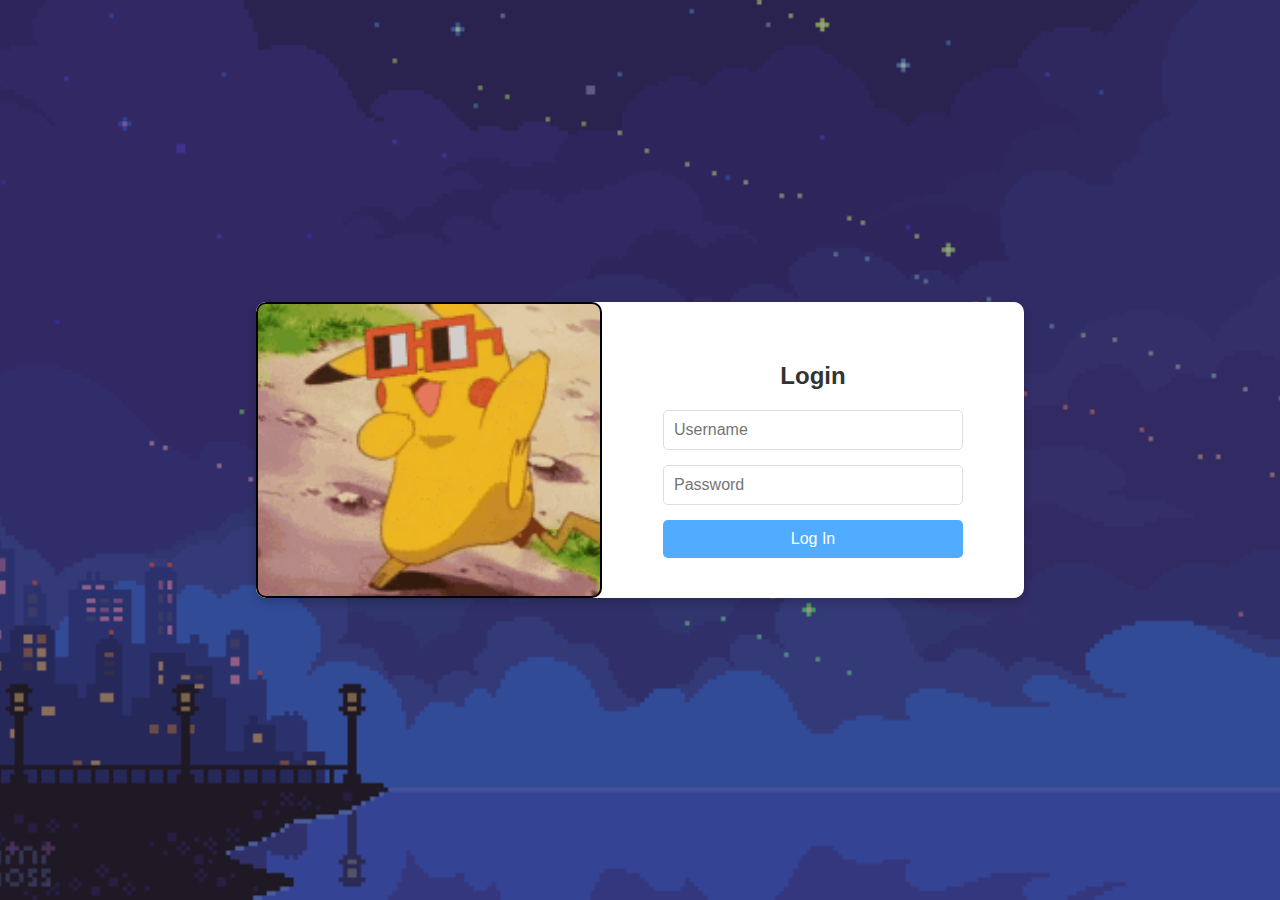
<file: index.html>
<!DOCTYPE html>
<html lang="en">
<head>
    <meta charset="UTF-8">
    <meta name="viewport" content="width=device-width, initial-scale=1.0">
    <link rel="stylesheet" href="logindes.css">
    <title>Login Page</title>
</head>
<body>
    <div class="bgblr"></div>
    <div class="container">
        <div class="image"></div>
        <div class="login">
            <h2>Login</h2>
            <form>
                <input type="email" id="username" placeholder="Username" required>
                <input type="password" id="password" placeholder="Password" required>
                <button type="submit" onclick="func()">Log In</button>
            </form>
        </div>
    </div>

    <script>
        function func()
       {
       var email = document.getElementById("username").value;
       var pass = document.getElementById('password').value;
       if(email == 'alche' && pass == '12345'){
           alert("succcessfull!")
           window.location.assign("Homep.html")
       }
       else{
           alert("Wrong entry invalid")
       }
       }
   </script>
</body>
</html>
</file>
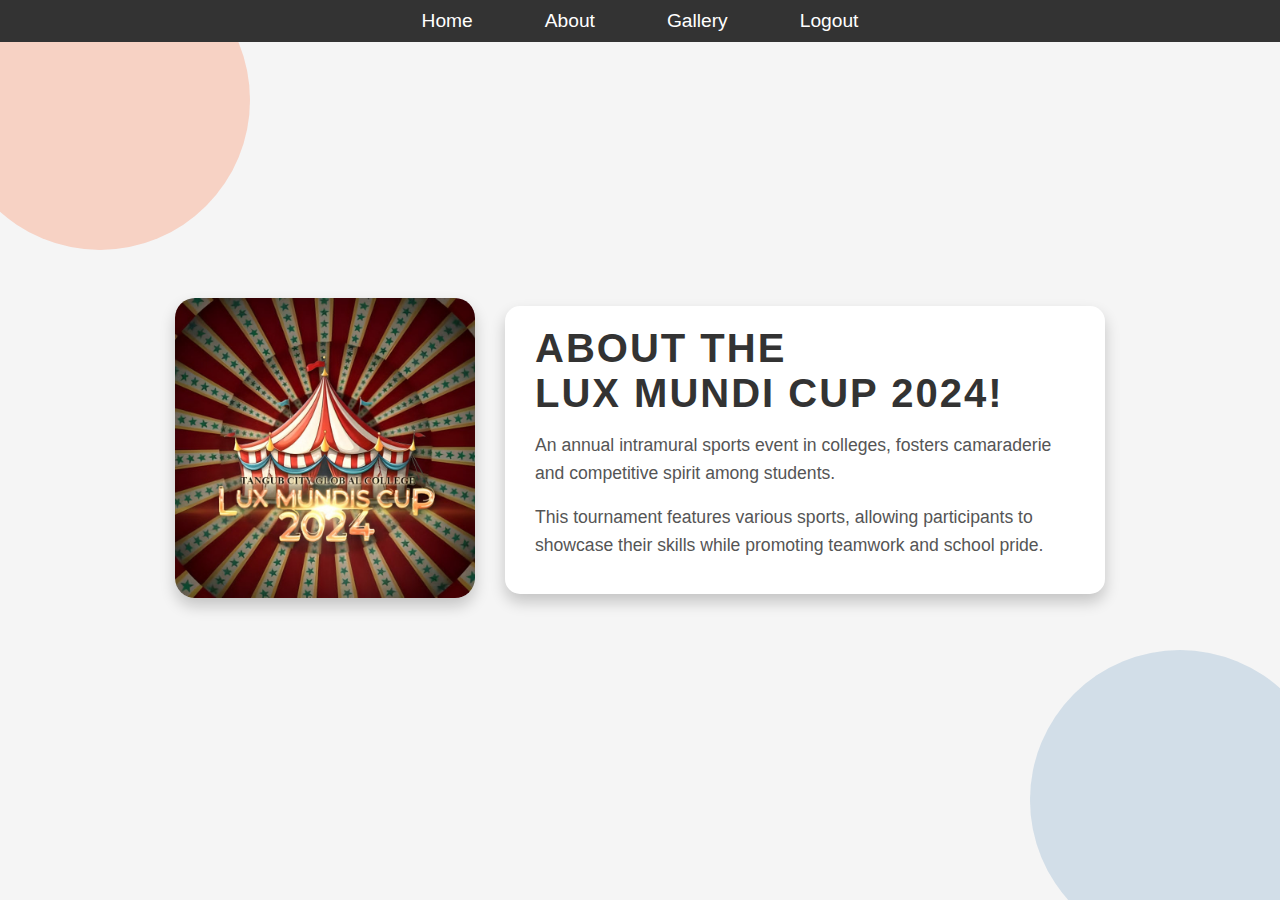
<file: Aboutp.html>
<!DOCTYPE html>
<html lang="en">
<head>
    <meta charset="UTF-8">
    <meta name="viewport" content="width=device-width, initial-scale=1.0">
    <title>About Me</title>
    <link rel="stylesheet" href="aboutpd.css">
</head>
<body>
    <!-- Navigation Bar -->
    <nav>
        <ul>
            <li><a href="Homep.html">Home</a></li>
            <li><a href="Aboutp.html">About</a></li>
            <li><a href="Galleryp.html">Gallery</a></li>
            <li><a href="index.html">Logout</a></li>
        </ul>
    </nav>

    <!-- About Section -->
    <section class="about">
        <div class="about-container">
            <!-- Profile Image -->
            <div class="about-image">
                <img src="luxmundilogo.jpg" alt="Your Picture">
            </div>

            <!-- About Description -->
            <div class="about-text">
                <h1>About The <br><span>Lux Mundi Cup 2024!</span></h1>
                <p>
                   An annual intramural sports event in colleges, fosters camaraderie and competitive 
                   spirit among students.
                </p>
                <p>
                    This tournament features various sports, allowing participants to showcase their skills
                    while promoting teamwork and school pride.
                </p>
                
            </div>
        </div>
    </section>
</body>
</html>
</file>
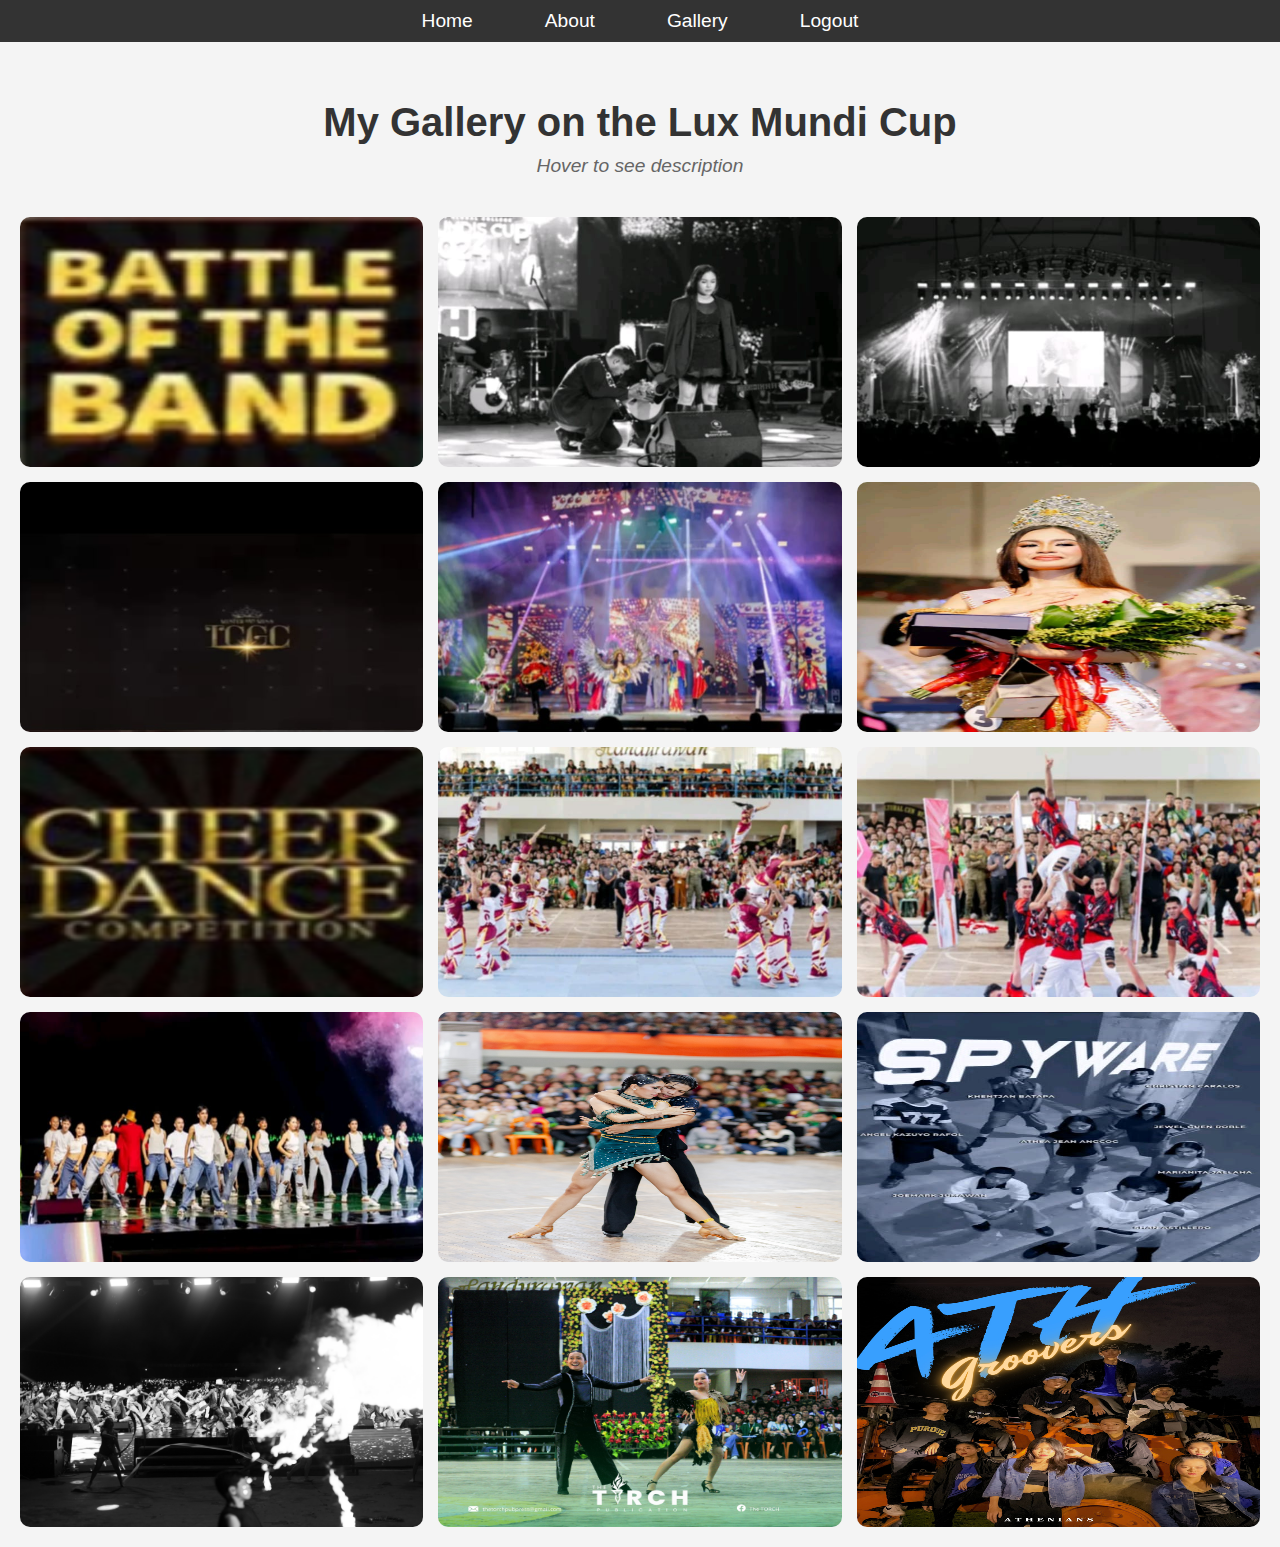
<file: Galleryp.html>
<!DOCTYPE html>
<html lang="en">
<head>
    <meta charset="UTF-8">
    <meta name="viewport" content="width=device-width, initial-scale=1.0">
    <title>Gallery - Flip Cards</title>
    <link rel="stylesheet" href="gallerypd.css">
</head>
<body>
    <!-- Navigation Bar -->
    <nav>
        <ul>
            <li><a href="Homep.html">Home</a></li>
            <li><a href="Aboutp.html">About</a></li>
            <li><a href="Galleryp.html">Gallery</a></li>
            <li><a href="index.html">Logout</a></li>
        </ul>
    </nav>

    <!-- Gallery Title -->
    <header class="gallery-title">
        <h1>My Gallery on the Lux Mundi Cup</h1>
        <p><i>Hover to see description</i></p>
    </header>

    <!-- Gallery Section -->
    <div class="gallery">
        <!-- Flip Card Example -->
        <div class="flip-card">
            <div class="flip-card-inner">
                <div class="flip-card-front">
                    <img src="battleband.jpg" alt="Image 1">
                </div>
                <div class="flip-card-back">
                    <p>My Favorite Event.</p>
                </div>
            </div>
        </div>
        
        <div class="flip-card">
            <div class="flip-card-inner">
                <div class="flip-card-front">
                    <img src="battleband1.jpg" alt="Image 2">
                </div>
                <div class="flip-card-back">
                    <p>
                        The TCGC Battle of the Bands is an exciting competition
                         where local bands perform original songs or covers. It 
                         showcases musical talent, connects artists with fans, and
                          offers prizes for the best performances, creating a vibrant
                          atmosphere of diverse music styles.</p>
                </div>
            </div>
        </div>

        <div class="flip-card">
            <div class="flip-card-inner">
                <div class="flip-card-front">
                    <img src="battleband2.jpg" alt="Image 2">
                </div>
                <div class="flip-card-back">
                    <p>TCGC Battle of the Bands, 6 instutes playing songs or covers 
                        that entertain the students of TCGC.
                    </p>
                </div>
            </div>
        </div>

        <div class="flip-card">
            <div class="flip-card-inner">
                <div class="flip-card-front">
                    <img src="mrmstcgc.jpg" alt="Image 1">
                </div>
                <div class="flip-card-back">
                    <p>My Favorite Event</p>
                </div>
            </div>
        </div>
        
        <div class="flip-card">
            <div class="flip-card-inner">
                <div class="flip-card-front">
                    <img src="mrmstcgc1.jpg" alt="Image 2">
                </div>
                <div class="flip-card-back">
                    <p>
                        The TCGC Mrs. and Ms. TCGC is a pageant that 
                        highlights the beauty and the intellect on each of the contestants.
                    </p>
                </div>
            </div>
        </div>

        <div class="flip-card">
            <div class="flip-card-inner">
                <div class="flip-card-front">
                    <img src="mrmstcgc2.jpg" alt="Image 2">
                </div>
                <div class="flip-card-back">
                    <p>
                        The TCGC Mrs. and Ms. TCGC is a pageant that highlights 
                        the talents and personalities of contestants through 
                        interviews, talent showcases, and evening wear presentations, 
                        celebrating confidence and community involvement.</p>
                </div>
            </div>
        </div>

        <div class="flip-card">
            <div class="flip-card-inner">
                <div class="flip-card-front">
                    <img src="cheer.jpg" alt="Image 1">
                </div>
                <div class="flip-card-back">
                    <p>My Favorite Event</p>
                </div>
            </div>
        </div>
        
        <div class="flip-card">
            <div class="flip-card-inner">
                <div class="flip-card-front">
                    <img src="cheer1.jpg" alt="Image 2">
                </div>
                <div class="flip-card-back">
                    <p>The TCGC Cheer Dance is an energetic event where teams 
                        perform choreographed dance routines with cheerleading 
                        elements. It showcases school spirit, teamwork, and 
                        creativity, entertaining the audience with dynamic 
                        performances.</p>
                </div>
            </div>
        </div>

        <div class="flip-card">
            <div class="flip-card-inner">
                <div class="flip-card-front">
                    <img src="cheer2.jpg" alt="Image 2">
                </div>
                <div class="flip-card-back">
                    <p>The TCGC Cheer Dance champion. The ICJE are the Champion at the
                        Cheerdance competition. thier movements and the choreography was
                        stunning.
                    </p>
                </div>
            </div>
        </div>

        <div class="flip-card">
            <div class="flip-card-inner">
                <div class="flip-card-front">
                    <img src="Opsal.jpg" alt="Image 1">
                </div>
                <div class="flip-card-back">
                    <p><b>Opening Salvo</b></p>
                </div>
            </div>
        </div>
        
        <div class="flip-card">
            <div class="flip-card-inner">
                <div class="flip-card-front">
                    <img src="dancesports1.jpg" alt="Image 2">
                </div>
                <div class="flip-card-back">
                    <p><b>Dance Sports</b></p>
                </div>
            </div>
        </div>

        <div class="flip-card">
            <div class="flip-card-inner">
                <div class="flip-card-front">
                    <img src="streetdance.jpg" alt="Image 2">
                </div>
                <div class="flip-card-back">
                    <p><b>Street Dance</b></p>
                </div>
            </div>
        </div>

        <div class="flip-card">
            <div class="flip-card-inner">
                <div class="flip-card-front">
                    <img src="Opsal2.jpg" alt="Image 1">
                </div>
                <div class="flip-card-back">
                    <p><b>Opening Salvo</b><br>refers to the first action or statement
                    in a series of events, setting the tone for what follows.</p>
                </div>
            </div>
        </div>
        
        <div class="flip-card">
            <div class="flip-card-inner">
                <div class="flip-card-front">
                    <img src="dancesports2 (1)d.jpg" alt="Image 2">
                </div>
                <div class="flip-card-back">
                    <p><b>Dance Sports</b><br>A dance competition where couples perform 
                    varius dance styles, often in ballroom and Latin catagories.</p>
                </div>
            </div>
        </div>

        <div class="flip-card">
            <div class="flip-card-inner">
                <div class="flip-card-front">
                    <img src="streetdance2.jpg" alt="Image 2">
                </div>
                <div class="flip-card-back">
                    <p><b>Street Dance</b><br>A broad term for dance style that
                    originated outside formal dance studios, often performed in urban
                spaces like streets, clubs and parks.</p>
                </div>
            </div>
        </div>
        <!-- Add more flip-card divs for additional images -->
    </div>
</body>
</html>
</file>
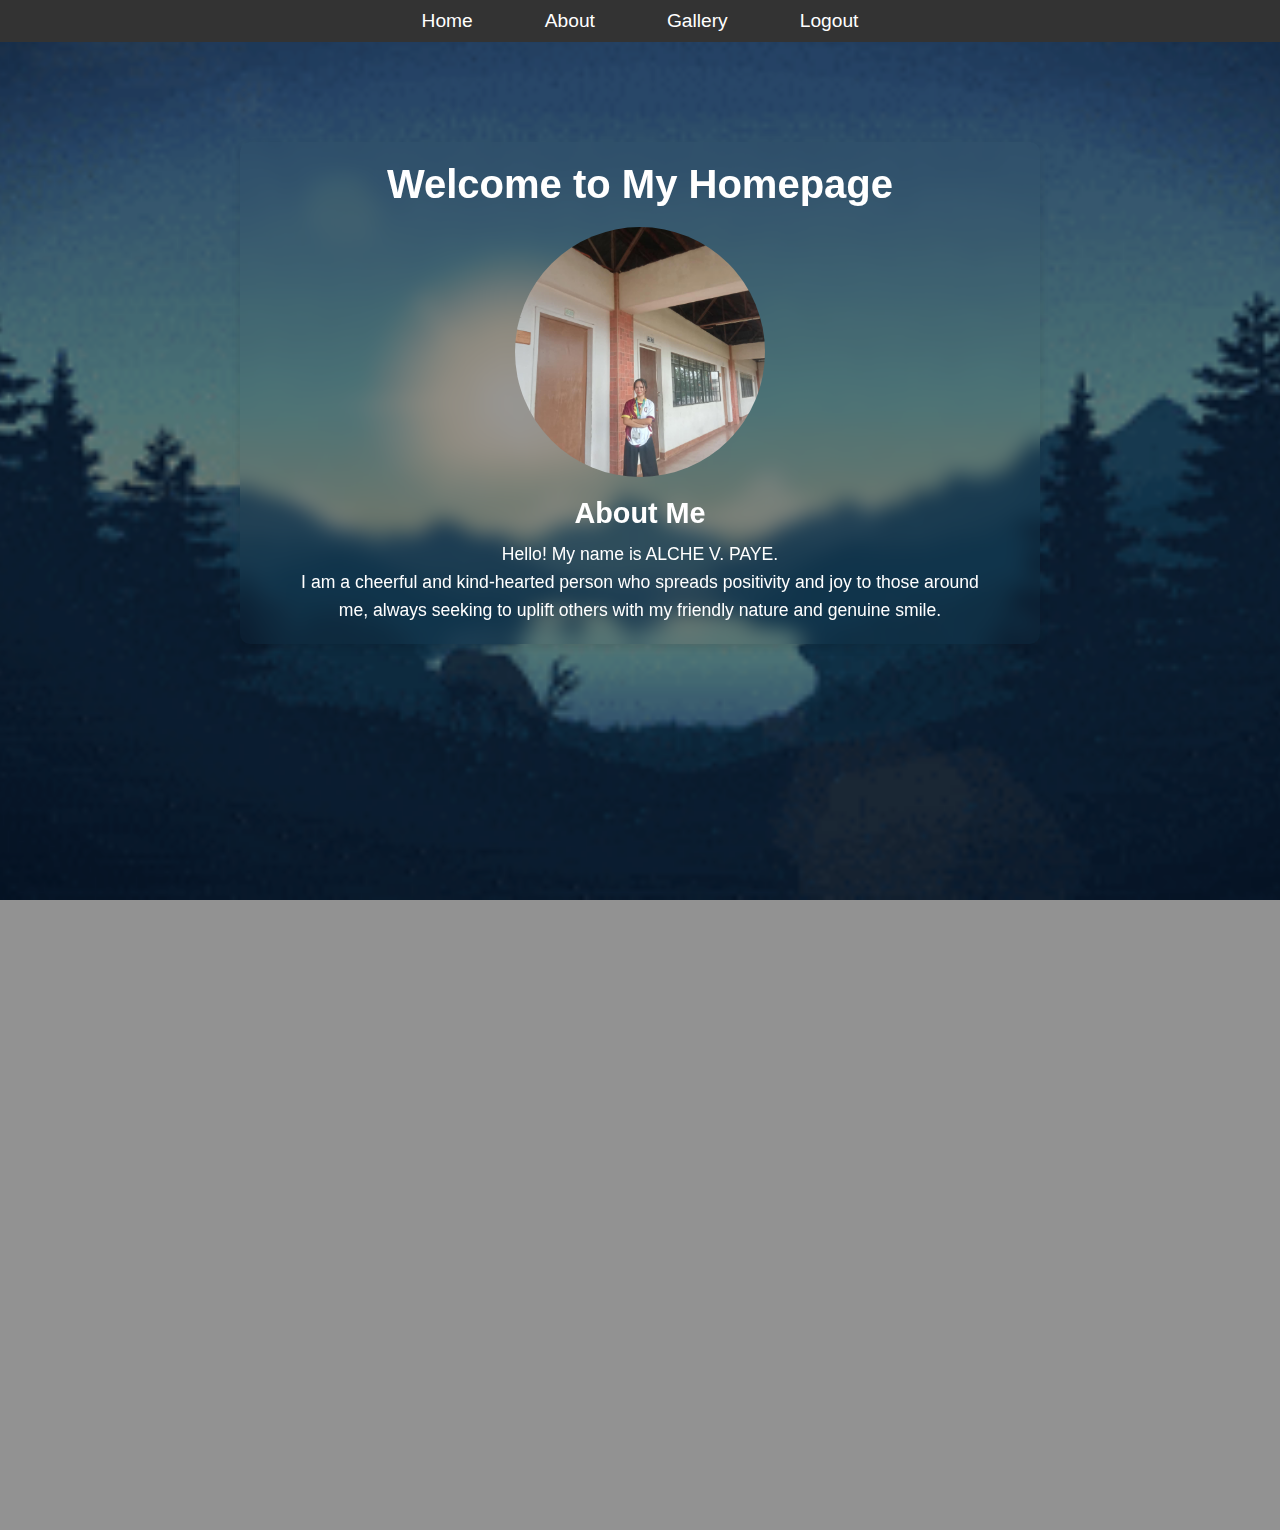
<file: Homep.html>
<!DOCTYPE html>
<html lang="en">
<head>
    <meta charset="UTF-8">
    <meta name="viewport" content="width=device-width, initial-scale=1.0">
    <title>Home Page</title>
    <link rel="stylesheet" href="homepd.css">
</head>
<body>
    <nav>
        <ul>
            <li><a href="Homep.html">Home</a></li>
            <li><a href="Aboutp.html">About</a></li>
            <li><a href="Galleryp.html">Gallery</a></li>
            <li><a href="index.html">Logout</a></li>
        </ul>
    </nav>
    <div class="bglbr"></div>
    <div class="container">
        <header>
            <h1>Welcome to My Homepage</h1>
        </header>
        <section class="profile" id="about">
            <img src="Alche2.jpg" alt="Your Name" class="profile-image">
            <div class="description">
                <h2>About Me</h2>
                <p>
                    Hello! My name is ALCHE V. PAYE. <br>I am a cheerful and 
                    kind-hearted person who spreads positivity and joy to
                     those around me, always seeking to uplift others with 
                     my friendly nature and genuine smile.
                </p></div></section></div>
</body>
</html>
</file>
<file: logindes.css>
body {
    margin: 0;
    font-family: Arial, sans-serif;
    display: flex;
    justify-content: center;
    align-items: center;
    background: linear-gradient(135deg, #4facfe, #00f2fe);
    overflow: hidden;
    background-image: url('loginwall.gif');
    background-position: center;
    background-repeat: no-repeat;
    background-size: cover;
    height: 100vh;
    width: 100%;
}

.bgblr{
    background-color: rgba(0, 0, 0, 0.4);
    height: 100vh;
    width: 100%;
    background-position: center;
    background-size: cover;
    position: absolute;
    z-index: -1;}

.container {
    display: flex;
    width: 60%;
    max-width: 800px;
    background: white;
    border-radius: 10px;
    box-shadow: 0 4px 10px rgba(0, 0, 0, 0.2);
    overflow: hidden;
    animation: fadeIn 1.5s ease-in-out;
}

@keyframes fadeIn {
    from {
        opacity: 0;
        transform: translateY(-20px);
    }
    to {
        opacity: 1;
        transform: translateY(0);
    }
}

.image {
    flex: 1;
    background: url('login_mini_pic.gif') no-repeat center center;
    background-size: cover;
    background-position: center;
    border: 2px solid;
    border-radius: 10px;
    box-shadow: 0, 0, 25px black;
  
}

.login {
    flex: 1;
    padding: 40px;
    display: flex;
    flex-direction: column;
    justify-content: center;
    align-items: center;
}

.login h2 {
    margin-bottom: 20px;
    color: #333;
}

.login form {
    width: 100%;
    max-width: 300px;
    display: flex;
    flex-direction: column;
}

.login input {
    margin-bottom: 15px;
    padding: 10px;
    border: 1px solid #ddd;
    border-radius: 5px;
    font-size: 16px;
}

.login button {
    padding: 10px;
    border: none;
    border-radius: 5px;
    background: #4facfe;
    color: white;
    font-size: 16px;
    cursor: pointer;
    transition: background 0.3s;
}

.login button:hover {
    background: #008cba;
}

@media (max-width: 768px) {
    .container {
        flex-direction: column;
    }

    .image {
        height: 200px;
        flex: none;
    }
}
</file>
<file: aboutpd.css>
/* General Reset */
* {
    margin: 0;
    padding: 0;
    box-sizing: border-box;
}

body {
    font-family: 'Arial', sans-serif;
    background-color: #f5f5f5;
    color: #333;
    overflow: hidden;
}

/* Navigation Bar */
nav {
    width: 100%;
    background-color: #333;
    padding: 10px 0;
    position: fixed;
    top: 0;
    z-index: 1000;
}

nav ul {
    display: flex;
    justify-content: center;
    list-style-type: none;
}

nav ul li {
    margin: 0 20px;
}

nav ul li a {
    color: #fff;
    text-decoration: none;
    font-size: 1.2rem;
    padding: 8px 16px;
    border-radius: 5px;
    transition: background-color 0.3s ease;
}

nav ul li a:hover {
    background-color: #555;
}

/* About Section */
.about {
    padding: 40px 20px;
    display: flex;
    justify-content: center;
    align-items: center;
    min-height: 100vh;
    background-color: #f5f5f5;
    position: relative;
    overflow: hidden;
}

.about::before {
    content: "";
    position: absolute;
    top: -50px;
    left: -50px;
    width: 300px;
    height: 300px;
    background: rgba(255, 69, 0, 0.2);
    border-radius: 50%;
    z-index: 0;
    animation: float 6s ease-in-out infinite;
}

.about::after {
    content: "";
    position: absolute;
    bottom: -50px;
    right: -50px;
    width: 300px;
    height: 300px;
    background: rgba(70, 130, 180, 0.2);
    border-radius: 50%;
    z-index: 0;
    animation: float-reverse 8s ease-in-out infinite;
}

@keyframes float {
    0%, 100% {
        transform: translateY(0);
    }
    50% {
        transform: translateY(-20px);
    }
}

@keyframes float-reverse {
    0%, 100% {
        transform: translateY(0);
    }
    50% {
        transform: translateY(20px);
    }
}

/* About Container */
.about-container {
    display: flex;
    align-items: center;
    justify-content: center;
    gap: 30px;
    max-width: 1200px;
    position: relative;
    z-index: 1;
    flex-wrap: wrap;
    padding: 20px;
}

/* About Image */
.about-image {
    flex: 1;
    max-width: 300px;
}

.about-image img {
    width: 100%;
    height: auto;
    border-radius: 20px;
    box-shadow: 0 8px 15px rgba(0, 0, 0, 0.2);
    transition: transform 0.3s ease;
}

.about-image img:hover {
    transform: scale(1.1);
}

/* About Text */
.about-text {
    flex: 2;
    max-width: 600px;
    background: #fff;
    padding: 20px 30px;
    border-radius: 15px;
    box-shadow: 0 8px 15px rgba(0, 0, 0, 0.2);
    animation: slide-in 1s ease-out;
}

.about-text h1 {
    font-size: 2.5rem;
    margin-bottom: 15px;
    color: #333;
    text-transform: uppercase;
    letter-spacing: 2px;
}

.about-text p {
    font-size: 1.1rem;
    line-height: 1.6;
    color: #555;
    margin-bottom: 15px;
}

.about-text strong {
    color: #ff4500;
}

/* Animation */
@keyframes slide-in {
    0% {
        transform: translateX(-50px);
        opacity: 0;
    }
    100% {
        transform: translateX(0);
        opacity: 1;
    }
}
</file>
<file: gallerypd.css>
/* General Reset */
* {
    margin: 0;
    padding: 0;
    box-sizing: border-box;
}

body {
    font-family: Arial, sans-serif;
    background-color: #f4f4f4;
    color: #333;
}

/* Navigation Bar */
nav {
    width: 100%;
    background-color: #333;
    padding: 10px 0;
    position: fixed;
    top: 0;
    z-index: 1000;
}

nav ul {
    display: flex;
    justify-content: center;
    list-style-type: none;
}

nav ul li {
    margin: 0 20px;
}

nav ul li a {
    color: #fff;
    text-decoration: none;
    font-size: 1.2rem;
    padding: 8px 16px;
    border-radius: 5px;
    transition: background-color 0.3s ease;
}

nav ul li a:hover {
    background-color: #555;
}

/* Gallery Title */
.gallery-title {
    text-align: center;
    padding: 100px 20px 20px; /* Add space below the navbar */
    color: #333;
}

.gallery-title h1 {
    font-size: 2.5rem;
    margin-bottom: 10px;
}

.gallery-title p {
    font-size: 1.2rem;
    color: #666;
}

/* Gallery Section */
.gallery {
    display: grid;
    grid-template-columns: repeat(3, 1fr);
    gap: 15px;
    padding: 20px;
}

/* Flip Card Styles */
.flip-card {
    perspective: 1000px;
    position: relative;
}

.flip-card-inner {
    width: 100%;
    height: 250px;
    position: relative;
    transition: transform 0.6s;
    transform-style: preserve-3d;
}

.flip-card:hover .flip-card-inner {
    transform: rotateY(180deg);
}

.flip-card-front,
.flip-card-back {
    position: absolute;
    width: 100%;
    height: 100%;
    backface-visibility: hidden;
    border-radius: 10px;
    overflow: hidden;
}

.flip-card-front img {
    width: 100%;
    height: 100%;
}

.flip-card-back {
    background-color: #333;
    color: white;
    display: flex;
    justify-content: center;
    align-items: center;
    transform: rotateY(180deg);
    font-size: 1rem;
    padding: 10px;
    text-align: center;
}
</file>
<file: homepd.css>
/* Reset some default styles */
* {
    margin: 0;
    padding: 0;
    box-sizing: border-box;
}

body {
    font-family: Arial, sans-serif;
    background-color: #f4f4f4;
    color: #333;
    display: flex;
    flex-direction: column;
    align-items: center;
    height: 100vh;
    margin: 0;
    background-image: url('Homewall.gif');
    background-position: center;
    background-repeat: no-repeat;
    background-size: cover;
    overflow: hidden;
   
}
.bglbr{
    background-color: rgba(0, 0, 0, 0.4);
    height: 170vh;
    width: 100%;
    background-position: center;
    background-size: cover;
    position: absolute;
    z-index: -1;}
nav {
    width: 100%;
    background-color: #333;
    padding: 10px 0;}
nav ul {
    display: flex;
    justify-content: center;
    list-style-type: none;}
nav ul li {
    margin: 0 20px;}
nav ul li a {
    color: #fff;
    text-decoration: none;
    font-size: 1.2rem;
    padding: 8px 16px;
    border-radius: 5px;
    transition: background-color 0.3s ease;}
nav ul li a:hover {
    background-color: #555;}
.container {
    
    text-align: center;
    background-color: rgba(white, white, white, 1);
    border-radius: 10px;
    box-shadow: 0 4px 8px rgba(0, 0, 0, 0.1);
    padding: 20px;
    width: 90%;
    max-width: 800px;
    margin-top: 100px;
    -webkit-backdrop-filter: blur(10px);
    backdrop-filter: blur(10px);
}

header h1 {
    font-size: 2.5rem;
    margin-bottom: 20px;
    color: #ffffff;
}

.profile {
    display: flex;
    flex-direction: column;
    align-items: center;
    justify-content: center;
}

.profile-image {
    width: 250px;
    height: 250px;
    border-radius: 50%;
    object-fit: cover;
    margin-bottom: 20px;
}

.description h2 {
    font-size: 1.8rem;
    margin-bottom: 10px;
    color: white;
}

.description p {
    font-size: 1.1rem;
    line-height: 1.6;
    max-width: 700px;
    margin: 0 auto;
    color: #ffffff;
}

/* Media queries for responsiveness */

/* Tablet and smaller desktop screens */
@media (max-width: 768px) {
    header h1 {
        font-size: 2rem;
    }

    .profile-image {
        width: 120px;
        height: 120px;
    }

    .description h2 {
        font-size: 1.6rem;
    }

    .description p {
        font-size: 1rem;
        max-width: 90%;
    }

    nav ul {
        flex-direction: column;
    }

    nav ul li {
        margin: 10px 0;
    }
}

/* Mobile screens */
@media (max-width: 480px) {
    header h1 {
        font-size: 1.6rem;
    }

    .profile-image {
        width: 100px;
        height: 100px;
    }

    .description h2 {
        font-size: 1.4rem;
    }

    .description p {
        font-size: 0.9rem;
        max-width: 90%;
    }

    nav ul {
        flex-direction: column;
    }

    nav ul li {
        margin: 10px 0;
    }
}
</file>
